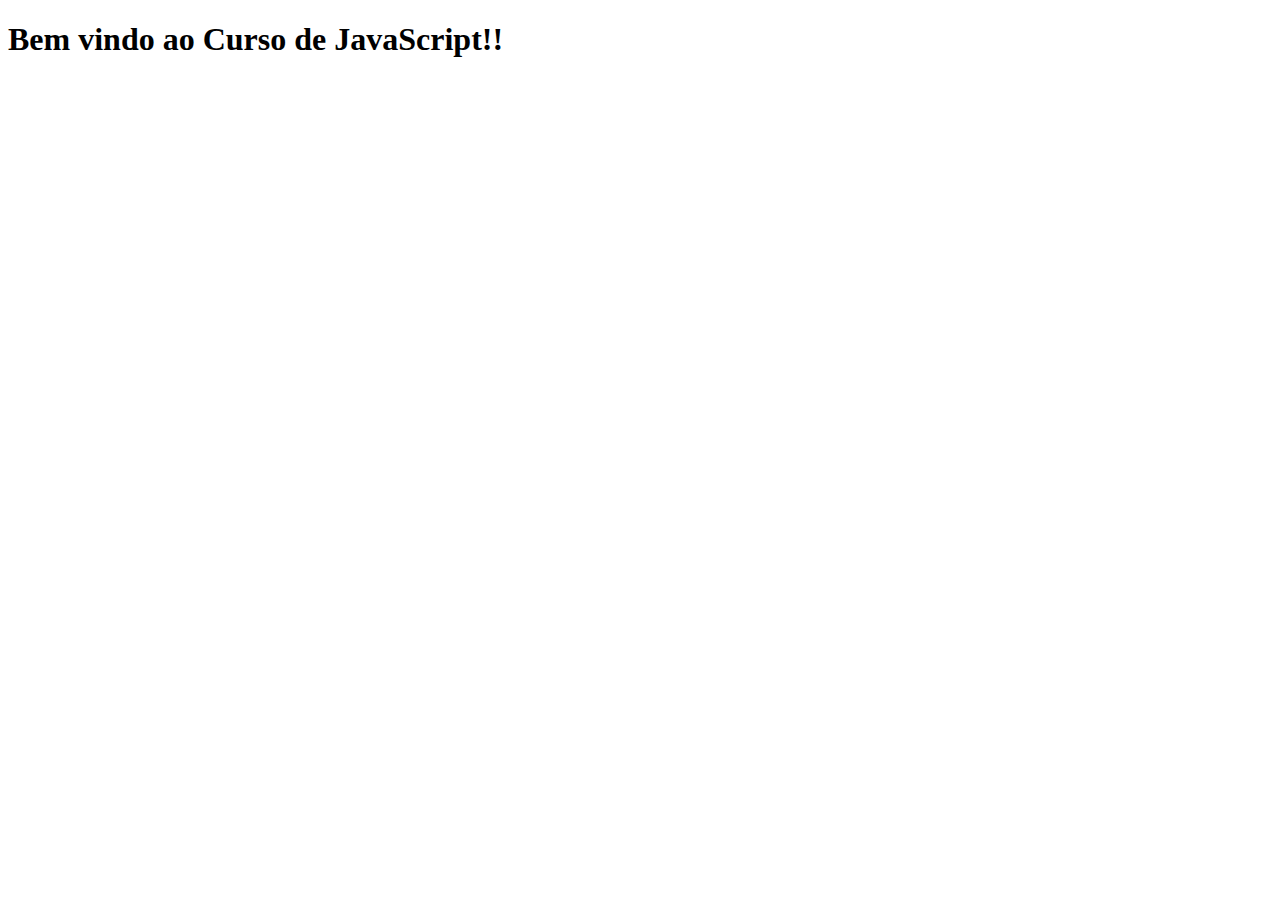
<file: 1e2dia/index.html>
<!DOCTYPE html>
<html lang="en">
<head>
    <meta charset="UTF-8">
    <meta http-equiv="X-UA-Compatible" content="IE=edge">
    <meta name="viewport" content="width=device-width, initial-scale=1.0">
    <title>Aula de JavaScript</title>
</head>
<body>
    <h1>Bem vindo ao Curso de JavaScript!!</h1>
    <script src="index.js">
        // console.log('java script funciona');

    </script>
</body>
</html>
</file>
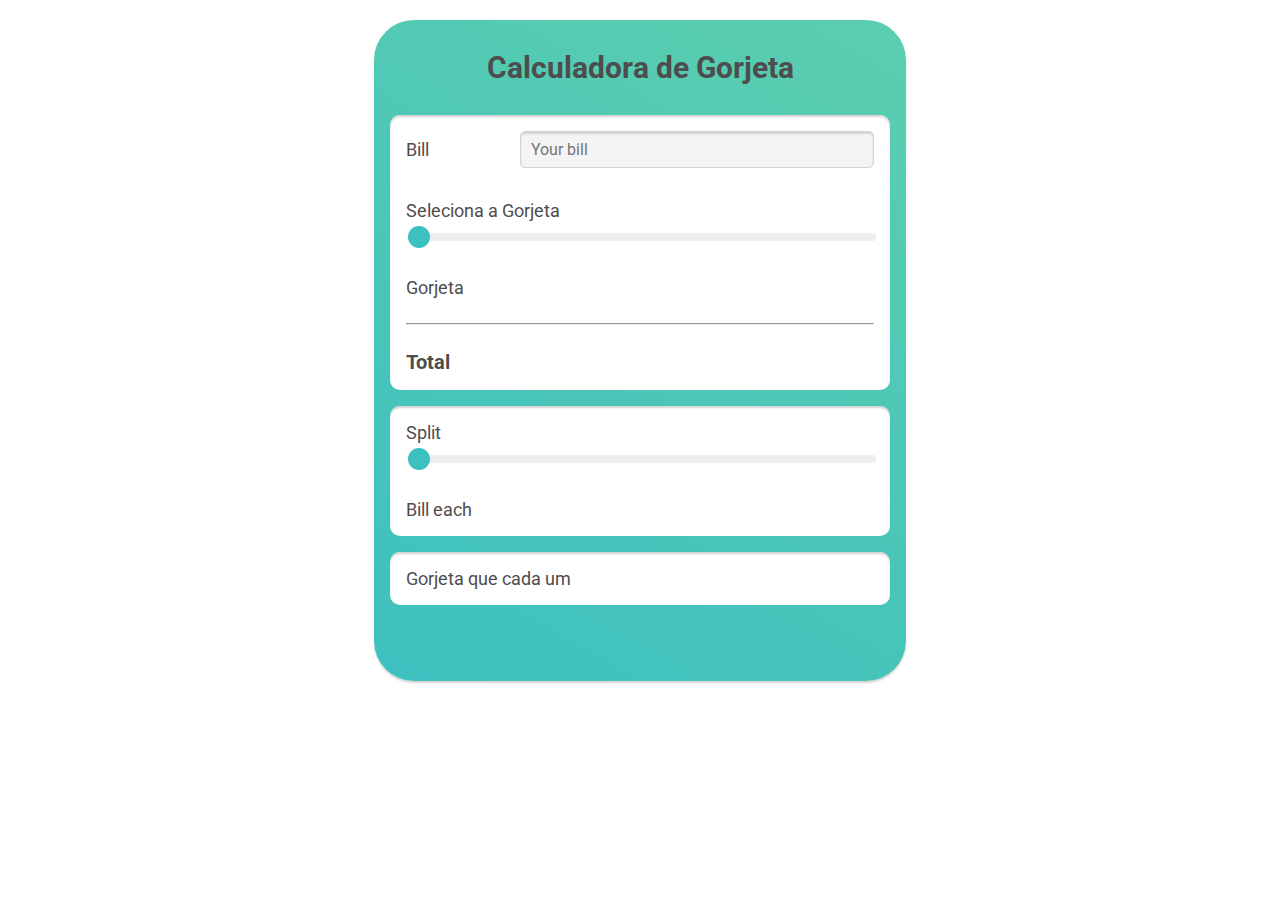
<file: CalculadoraGorjeta/index.html>
<!DOCTYPE html>
<html lang="en">

<head>
    <meta charset="UTF-8" />
    <meta name="viewport" content="width=device-width, initial-scale=1.0" />
    <meta http-equiv="X-UA-Compatible" content="ie=edge" />
    <link href="https://fonts.googleapis.com/css2?family=Roboto:ital,wght@0,300;0,700;1,400&display=swap"
        rel="stylesheet" />
    <link rel="stylesheet" href="styles.css" />
    <title>Calculadora rápida de gorjeta</title>
</head>

<body>
    <main oninput="update()">
        <h1>Calculadora de Gorjeta</h1>
        <section>
            <div class="bill">
                <label for="yourBill">Bill</label>
                <input type="number" placeholder="Your bill" id="yourBill" />
            </div>
            <div>
                <div class="space-between">
                    <label for="">Seleciona a Gorjeta</label><span id="tipPercent"></span>
                </div>
                <input type="range" value="0" id="tipInput" class="range" />
            </div>
            <div class="space-between">
                <span>Gorjeta</span>
                <span id="tipValue"></span>
            </div>
            <hr />
            <div class="space-between total">
                <span>Total</span>
                <span id="totalWithTip"></span>
            </div>
        </section>

        <section>
            <div>
                <div class="space-between">
                    <label for="splitInput">Split</label>
                    <span id="splitValue"></span>
                </div>
                <input type="range" min="1" max="10" value="1" id="splitInput" class="range" />
            </div>
            <div class="space-between">
                <span>Bill each</span>
                <span id="billEach"></span>
            </div>
        </section>
        <section>
            <div class="space-between">
                <span>Gorjeta que cada um</span>
                <span id="gorjetaPessoa"></span>
            </div>
        </section>
        <script src="index.js"></script>
    </main>
</body>

</html>
</file>
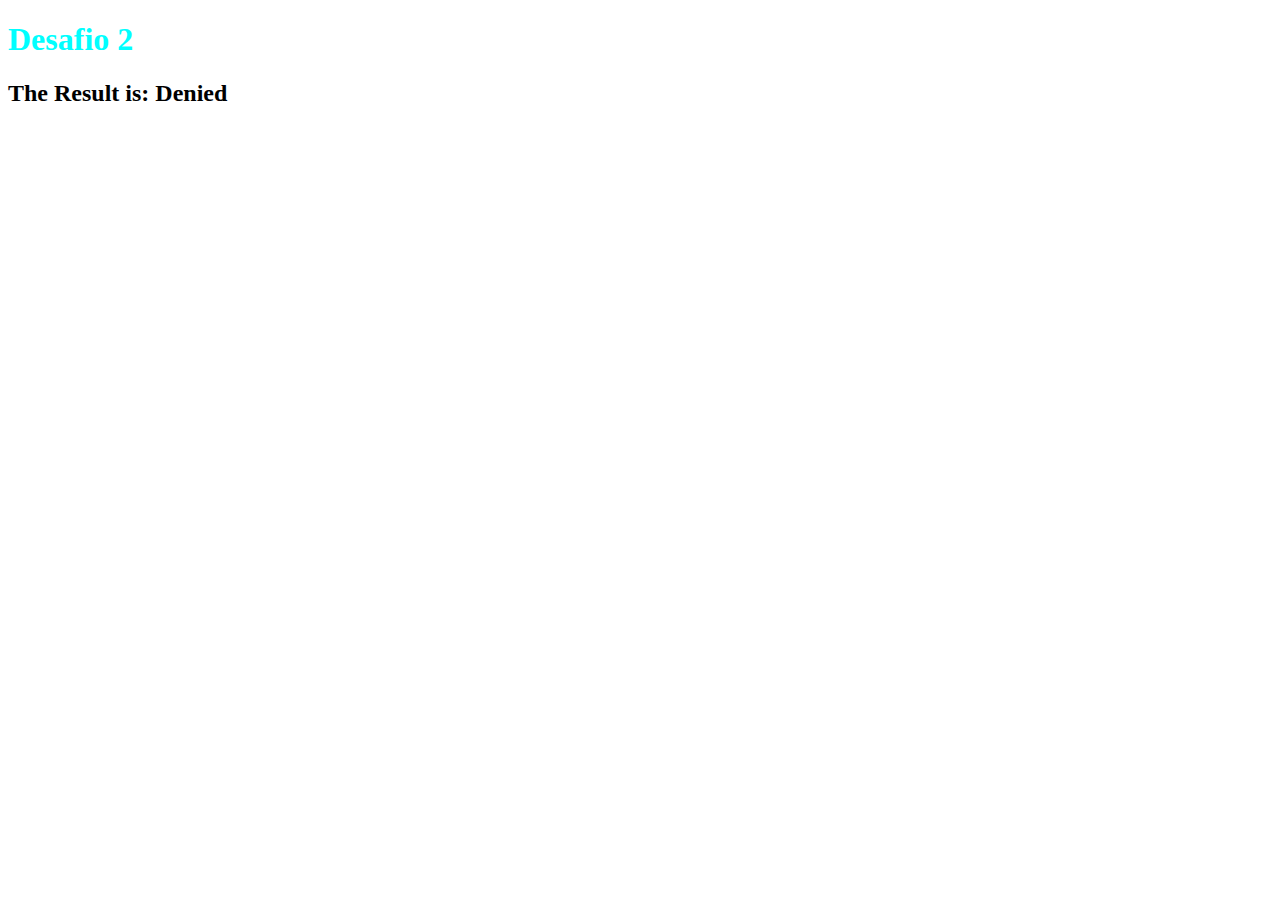
<file: Desafio 2/index.html>
<!DOCTYPE html>
<html lang="en">

<head>
    <meta charset="UTF-8">
    <meta http-equiv="X-UA-Compatible" content="IE=edge">
    <meta name="viewport" content="width=device-width, initial-scale=1.0">
    <link rel="stylesheet" href="styles.css">
    <title>Desafio 2</title>
</head>

<body>
    <h1>Desafio 2</h1>
    <h2>The Result is: <span id="result"></span> </h2>
    <script src="index.js"></script>
</body>

</html>
</file>
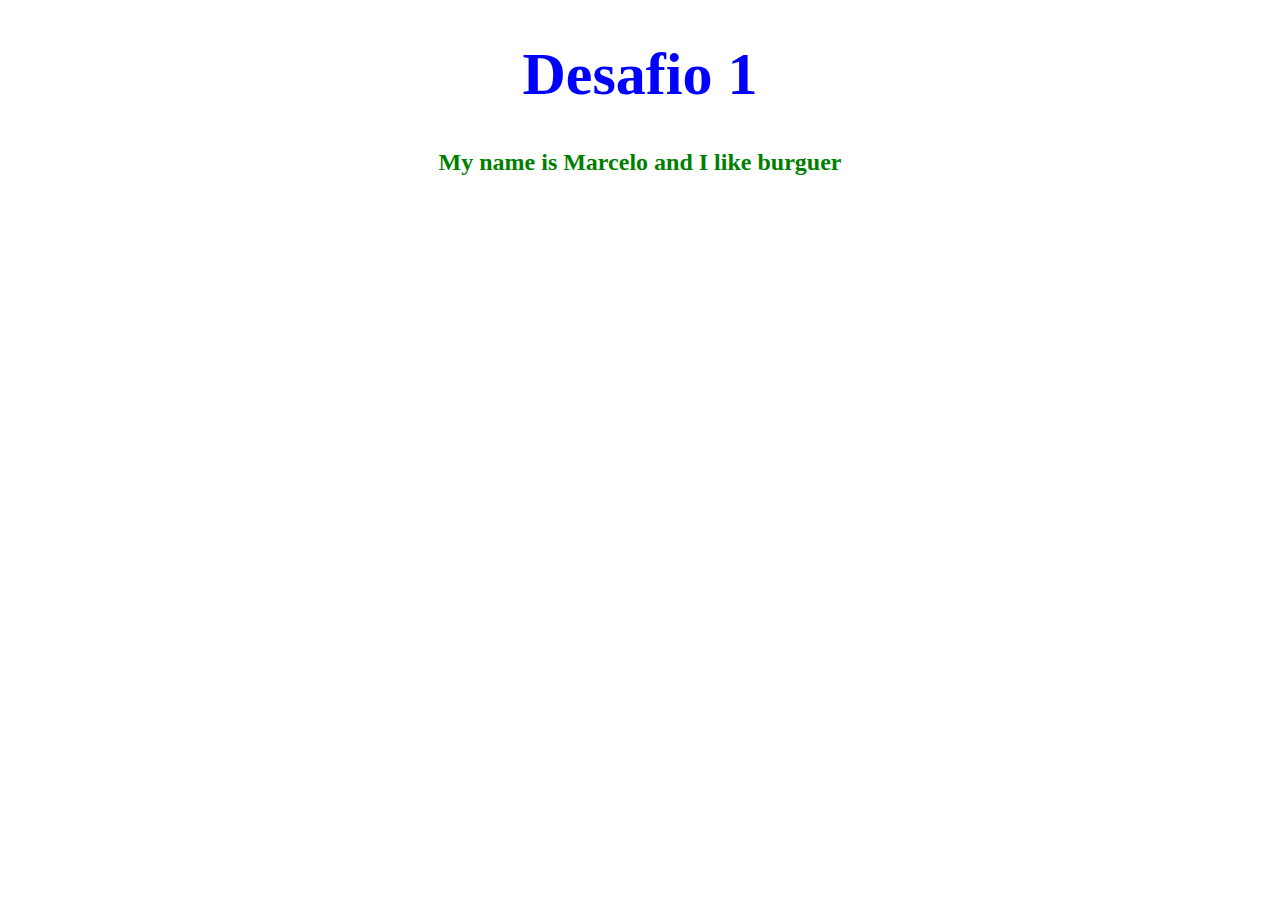
<file: Desafio1/index.html>
<!DOCTYPE html>
<html lang="en">
<head>
    <meta charset="UTF-8">
    <meta http-equiv="X-UA-Compatible" content="IE=edge">
    <meta name="viewport" content="width=device-width, initial-scale=1.0">
    <title>Desafio 1</title>
    <link rel="stylesheet" href="style.css">
</head>
<body>
    <h1>Desafio 1</h1>
    <h2>My name is Marcelo and I like <span id='text'></span> </h2>
    <script src="index.js">
    </script>
</body>
</html>
</file>
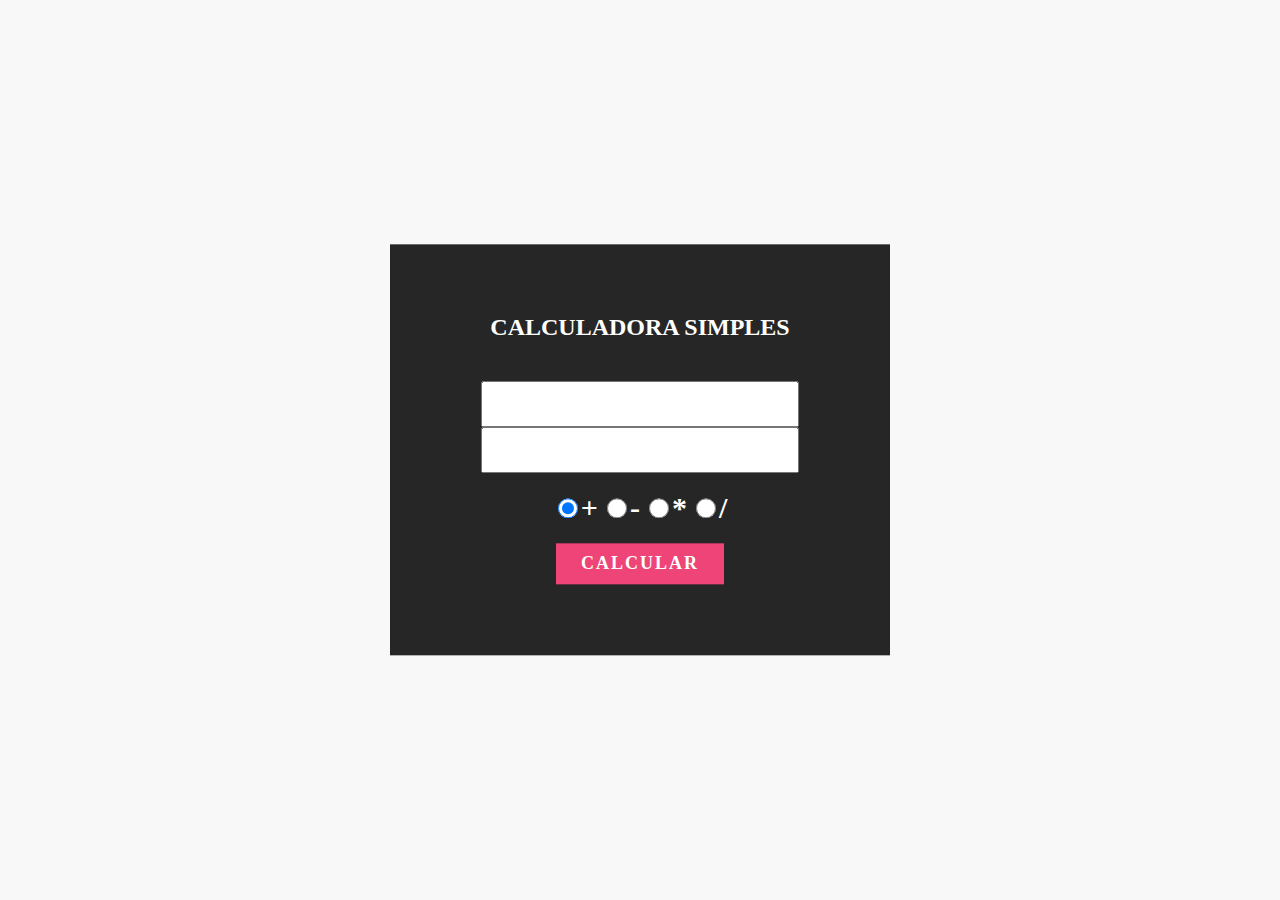
<file: Projeto_Calculadora/index.html>
<!DOCTYPE html>
<html lang="en">
<head>
	<meta charset="UTF-8">
	<title>Calculadora simples com Java Script</title>
	<link href="style.css" rel="stylesheet">
</head>
<body>
	<div class="wrapper">
		<h2>Calculadora simples</h2>
		<input id="num-one" name="num-one" type="text"> 
		<input id="num-two" name="num-two" type="text"><br>
		<br>
		<input checked id="box1" name="sign-area" type="radio" value="add"><b>+</b> 
		<input id="box2" name="sign-area" type="radio" value="subtract"><b>-</b> 
		<input id="box3" name="sign-area" type="radio" value="multiply"><b>*</b> 
		<input id="box4" name="sign-area" type="radio" value="divide"><b>/</b><br>
		<br>
		<button onclick="outcome()" type="button">Calcular</button>
		<h1 id="resultArea"></h1>
	</div>
	<script src="index.js">
	</script> 

</body>
</html>
</file>
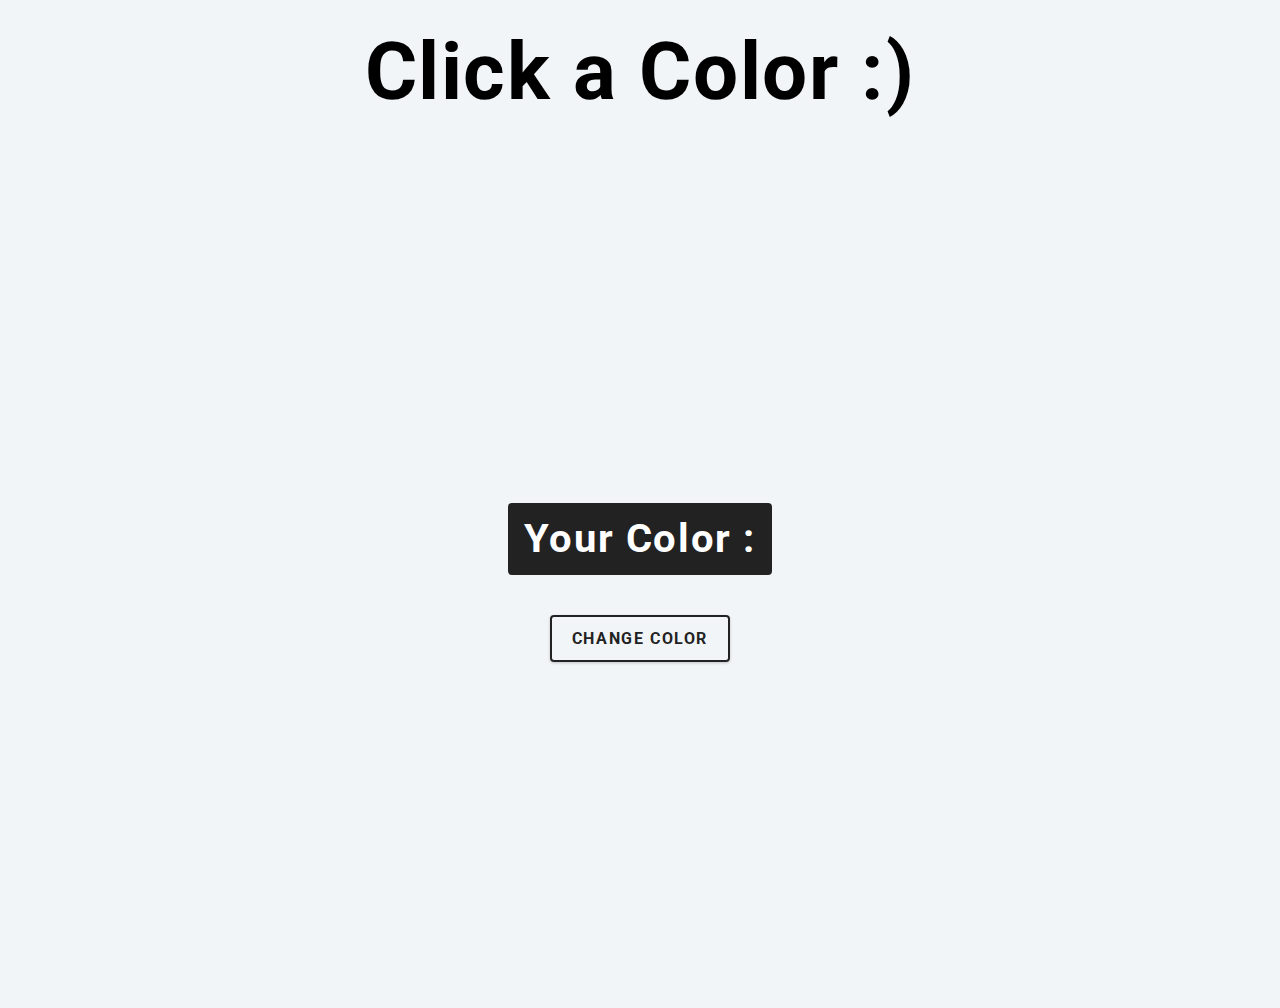
<file: ProjetoCorDeFundo/Antes/index.html>
<!DOCTYPE html>
<html lang="en">
  <head>
    <meta charset="UTF-8" />
    <meta name="viewport" content="width=device-width, initial-scale=1.0" />
    <title>Pick a Color App</title>
    <link rel="stylesheet" href="Styles.css" />
  </head>
  <body>
    <h1>Click a Color :)</h1>
    <main>
        <div class="container">
          <h2>Your Color : <span class="color"></span></h2> 
          <button class="btn btn-hero" id="btn">CHANGE COLOR</button>
        </div>
      </main>
    <script src="index.js"></script>
  </body>
</html>
</file>
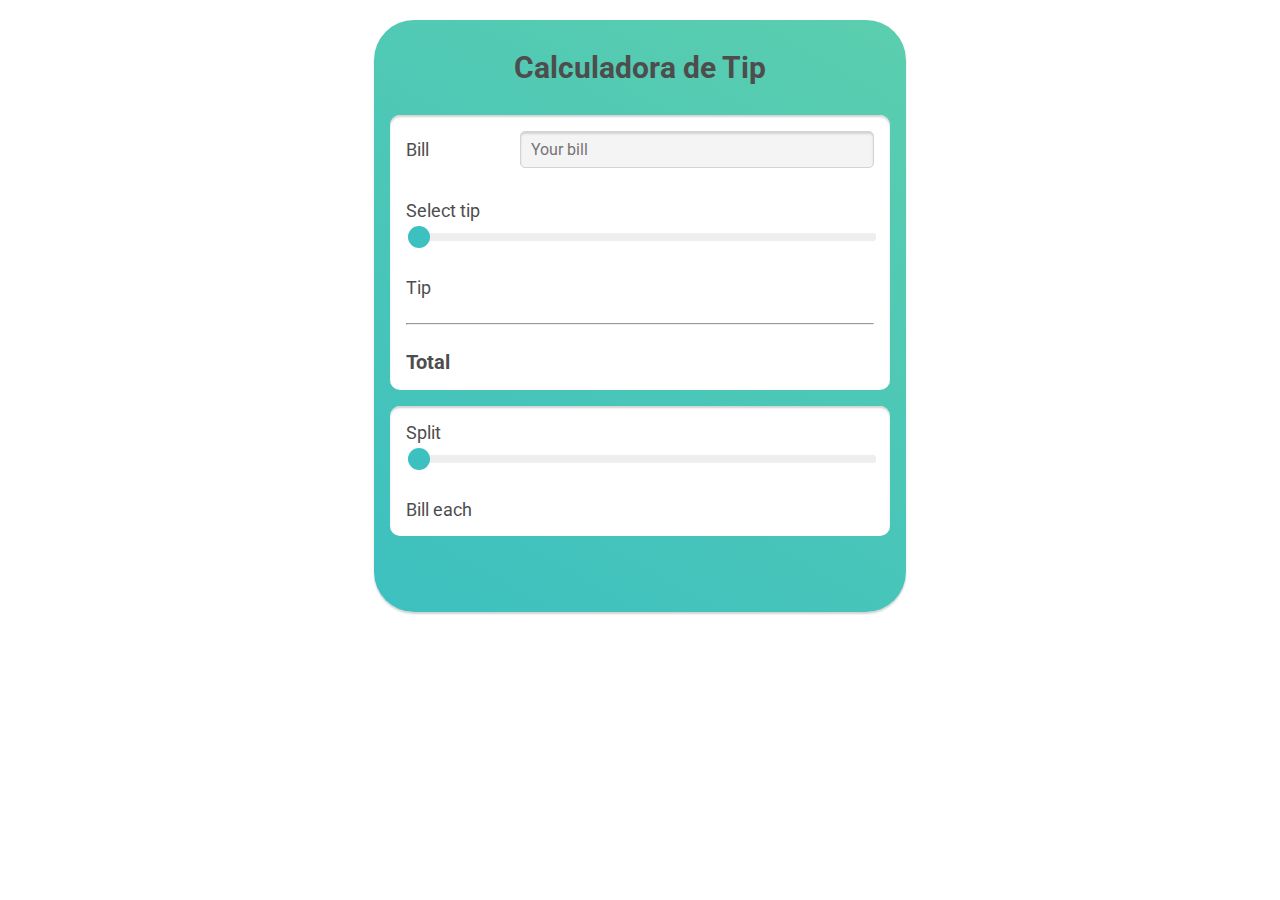
<file: Tip/Depois/index.html>
<!DOCTYPE html>
<html lang="en">
  <head>
    <meta charset="UTF-8" />
    <meta name="viewport" content="width=device-width, initial-scale=1.0" />
    <meta http-equiv="X-UA-Compatible" content="ie=edge" />
    <link
      href="https://fonts.googleapis.com/css2?family=Roboto:ital,wght@0,300;0,700;1,400&display=swap"
      rel="stylesheet"
    />
    <link rel="stylesheet" href="styles.css" />
    <title>Quick Tip</title>
  </head>
  <body>
    <main oninput="update()">
      <h1>Calculadora de Tip</h1>
      <section>
        <div class="bill">
          <label for="yourBill">Bill</label>
          <input 
            type="number" 
            placeholder="Your bill" 
            id="yourBill"  />
        </div>
        <div>
          <div class="space-between">
            <label for="">Select tip</label
            ><span id="tipPercent"></span>
          </div>
          <input type="range" value="0" id="tipInput" class="range" />
        </div>
        <div class="space-between">
          <span>Tip</span>
          <span id="tipValue"></span>
        </div>
        <hr />
        <div class="space-between total">
          <span>Total</span>
          <span id="totalWithTip"></span>
        </div>
      </section>

      <section>
        <div>
          <div class="space-between">
            <label for="splitInput">Split</label>
            <span id="splitValue"></span>
          </div>
          <input
            type="range"
            min="1"
            max="10"
            value="1"
            id="splitInput"
            class="range"
          />
        </div>
        <div class="space-between">
          <span>Bill each</span>
          <span id="billEach"></span>
        </div>
      </section>
    </main>
    <script src="index.js"></script>
  </body>
</html>
</file>
<file: CalculadoraGorjeta/styles.css>
html {
    font-family: "Roboto", sans-serif;
    font-size: 10px;
    color: #4e4d4d;
  }
  
  main {
    max-width: 50rem;
    margin: 2rem auto;
    padding: 3rem 1.6rem 6rem 1.6rem;
    background: linear-gradient(30deg, #3dc0c0, #5bceae);
    border-radius: 4rem;
    box-shadow: 0 2px 2px lightgray;
  }
  
  h1 {
    text-align: center;
    font-size: 3rem;
    margin: 0;
    padding-bottom: 3rem;
  }
  
  section {
    background-color: white;
    font-size: 1.8rem;
    margin-bottom: 1.6rem;
    padding: 0 1.6rem;
    border-radius: 1rem;
    box-shadow: inset 0 2px 2px lightgray;
  }
  
  section > div {
    padding: 1.6rem 0;
  }
  
  .bill {
    display: flex;
  }
  .bill label {
    flex: 1;
    align-self: center;
  }
  .bill input {
    flex: 3;
  }
  
  input[type="number"] {
    font-family: inherit;
    background: #f4f4f5;
    font-size: 1.6rem;
    border: 1px solid lightgray;
    border-radius: 0.5rem;
    padding: 0.8rem 0 0.8rem 1rem;
    box-shadow: inset 0 2px 2px lightgray;
  }
  
  .space-between {
    display: flex;
    justify-content: space-between;
  }
  
  .total {
    font-size: 2rem;
    font-weight: bolder;
  }
  
  .range {
    -webkit-appearance: none;
    width: 100%;
    height: 8px;
    margin-top: 1.2rem;
    background: #eee;
    border-radius: 0.3rem;
    outline-color: #5bceae;
  }
  
  .range::-webkit-slider-thumb {
    -webkit-appearance: none;
    width: 2.2rem;
    height: 2.2rem;
    border-radius: 50%;
    background: #3dc0c0;
    cursor: pointer;
  }
  
  .range::-moz-range-thumb {
    width: 2.2rem;
    height: 2.2rem;
    border-radius: 50%;
    background: #3dc0c0;
    cursor: pointer;
    border: 0;
  }
  
  .range::-moz-focus-outer {
    border: 0;
  }
</file>
<file: Desafio 2/styles.css>
h1 {
    text-align: left;
    color: aqua;
    border-color: black;
}
</file>
<file: Desafio1/style.css>
h1 {
    color: blue;
    text-align: center;
    font-size: 60px;
}

h2 {
    color: green;
    text-align: center;
}
</file>
<file: Projeto_Calculadora/style.css>
body {
	background: #f7f8f7;
}
.wrapper {
	width: 400px;
	position: absolute;
	top: 50%;
	left: 50%;
	transform: translate(-50%, -50%);
	background: #262626;
	padding: 50px;
	color: #fff;
	text-align: center;
}
.wrapper h2 {
	text-transform: uppercase;
	font-family: poppins;
	margin-bottom: 10%;
}
input[type="text"] {
	height: 40px;

}
input[type="text"] {
	font-size: 24px;
}
button {
	background: #EE4477;
	border: none;
	color: #fff;
	display: inline-block;
	padding: 10px 25px;
	font-size: 18px;
	text-transform: uppercase;
	font-family: poppins;
	letter-spacing: 2px;
	font-weight: bold;
}
input[type="radio"] {
	width: 20px;
	height: 20px;
}
b {
	font-size: 30px;
}
</file>
<file: ProjetoCorDeFundo/Antes/Styles.css>
@import url("https://fonts.googleapis.com/css?family=Open+Sans|Roboto:400,700&display=swap");

:root {
  /* dark shades of primary color*/
  --clr-primary-1: hsl(205, 86%, 17%);
  --clr-primary-2: hsl(205, 77%, 27%);
  --clr-primary-3: hsl(205, 72%, 37%);
  --clr-primary-4: hsl(205, 63%, 48%);
  /* primary/main color */
  --clr-primary-5: hsl(0, 0%, 100%);
  /* lighter shades of primary color */
  --clr-primary-6: hsl(205, 89%, 70%);
  --clr-primary-7: hsl(205, 90%, 76%);
  --clr-primary-8: hsl(205, 86%, 81%);
  --clr-primary-9: hsl(205, 90%, 88%);
  --clr-primary-10: hsl(205, 100%, 96%);
  /* darkest grey - used for headings */
  --clr-grey-1: hsl(209, 61%, 16%);
  --clr-grey-2: hsl(211, 39%, 23%);
  --clr-grey-3: hsl(209, 34%, 30%);
  --clr-grey-4: hsl(209, 28%, 39%);
  /* grey used for paragraphs */
  --clr-grey-5: hsl(210, 22%, 49%);
  --clr-grey-6: hsl(209, 23%, 60%);
  --clr-grey-7: hsl(211, 27%, 70%);
  --clr-grey-8: hsl(210, 31%, 80%);
  --clr-grey-9: hsl(212, 33%, 89%);
  --clr-grey-10: hsl(210, 36%, 96%);
  --clr-white: #fff;
  --clr-red-dark: hsl(360, 67%, 44%);
  --clr-red-light: hsl(360, 71%, 66%);
  --clr-green-dark: hsl(125, 67%, 44%);
  --clr-green-light: hsl(125, 71%, 66%);
  --clr-black: #222;
  --ff-primary: "Roboto", sans-serif;
  --ff-secondary: "Open Sans", sans-serif;
  --transition: all 0.3s linear;
  --spacing: 0.1rem;
  --radius: 0.25rem;
  --light-shadow: 0 5px 15px rgba(0, 0, 0, 0.1);
  --dark-shadow: 0 5px 15px rgba(0, 0, 0, 0.2);
  --max-width: 1170px;
  --fixed-width: 620px;
}

/*
=============== 
Global Styles
===============
*/

*,
::after,
::before {
  margin: 0;
  padding: 0;
  box-sizing: border-box;
}

body {
  font-family: var(--ff-secondary);
  background: var(--clr-grey-10);
  color: var(--clr-grey-1);
  line-height: 1.5;
  font-size: 0.875rem;
}

ul {
  list-style-type: none;
}

a {
  text-decoration: none;
}

h1 {
  letter-spacing: var(--spacing);
  line-height: 1.25;
  margin-bottom: 0.75rem;
  font-family: var(--ff-primary);
}

h2,
h3,
h4 {
  letter-spacing: var(--spacing);
  text-transform: capitalize;
  line-height: 1.25;
  margin-bottom: 0.75rem;
  font-family: var(--ff-primary);
}

h1 {
  font-size: 3rem;
}

h2 {
  font-size: 2rem;
}

h3 {
  font-size: 1.25rem;
}

h4 {
  font-size: 0.875rem;
}

p {
  margin-bottom: 1.25rem;
  color: var(--clr-grey-5);
}

@media screen and (min-width: 800px) {
  h1 {
    text-align: center;
    padding: 2rem 0;
    font-size: 5rem;
    color: rgb(0, 0, 0)
  }

  h2 {
    font-size: 2.5rem;
  }

  h3 {
    font-size: 1.75rem;
  }

  h4 {
    font-size: 1rem;
  }

  body {
    font-size: 1rem;
  }

  h1,
  h2,
  h3,
  h4 {
    line-height: 1;
  }
}

/*  global classes */

/* section */
.section {
  padding: 5rem 0;
}

.section-center {
  width: 90vw;
  margin: 0 auto;
  max-width: 1170px;
}

@media screen and (min-width: 992px) {
  .section-center {
    width: 95vw;
  }
}

main {
  min-height: 100vh;
  display: grid;
  place-items: center;
}

/*
=============== 
Container
===============
*/
main {
  min-height: calc(100vh - 3rem);
  display: grid;
  place-items: center;
}

.container {
  text-align: center;
}

.container h2 {
  background: var(--clr-black);
  color: var(--clr-white);
  padding: 1rem;
  border-radius: var(--radius);
  margin-bottom: 2.5rem;
}

.color {
  color: var(--clr-primary-5);
}

.btn-hero {
  font-family: var(--ff-primary);
  text-transform: uppercase;
  background: transparent;
  color: var(--clr-black);
  letter-spacing: var(--spacing);
  display: inline-block;
  font-weight: 700;
  transition: var(--transition);
  border: 2px solid var(--clr-black);
  cursor: pointer;
  box-shadow: 0 1px 3px rgba(0, 0, 0, 0.2);
  border-radius: var(--radius);
  font-size: 1rem;
  padding: 0.75rem 1.25rem;
}

.btn-hero:hover {
  color: var(--clr-white);
  background: var(--clr-black);
}
</file>
<file: Tip/Depois/styles.css>
html {
    font-family: "Roboto", sans-serif;
    font-size: 10px;
    color: #4e4d4d;
  }
  
  main {
    max-width: 50rem;
    margin: 2rem auto;
    padding: 3rem 1.6rem 6rem 1.6rem;
    background: linear-gradient(30deg, #3dc0c0, #5bceae);
    border-radius: 4rem;
    box-shadow: 0 2px 2px lightgray;
  }
  
  h1 {
    text-align: center;
    font-size: 3rem;
    margin: 0;
    padding-bottom: 3rem;
  }
  
  section {
    background-color: white;
    font-size: 1.8rem;
    margin-bottom: 1.6rem;
    padding: 0 1.6rem;
    border-radius: 1rem;
    box-shadow: inset 0 2px 2px lightgray;
  }
  
  section > div {
    padding: 1.6rem 0;
  }
  
  .bill {
    display: flex;
  }
  .bill label {
    flex: 1;
    align-self: center;
  }
  .bill input {
    flex: 3;
  }
  
  input[type="number"] {
    font-family: inherit;
    background: #f4f4f5;
    font-size: 1.6rem;
    border: 1px solid lightgray;
    border-radius: 0.5rem;
    padding: 0.8rem 0 0.8rem 1rem;
    box-shadow: inset 0 2px 2px lightgray;
  }
  
  .space-between {
    display: flex;
    justify-content: space-between;
  }
  
  .total {
    font-size: 2rem;
    font-weight: bolder;
  }
  
  .range {
    -webkit-appearance: none;
    width: 100%;
    height: 8px;
    margin-top: 1.2rem;
    background: #eee;
    border-radius: 0.3rem;
    outline-color: #5bceae;
  }
  
  .range::-webkit-slider-thumb {
    -webkit-appearance: none;
    width: 2.2rem;
    height: 2.2rem;
    border-radius: 50%;
    background: #3dc0c0;
    cursor: pointer;
  }
  
  .range::-moz-range-thumb {
    width: 2.2rem;
    height: 2.2rem;
    border-radius: 50%;
    background: #3dc0c0;
    cursor: pointer;
    border: 0;
  }
  
  .range::-moz-focus-outer {
    border: 0;
  }
</file>
